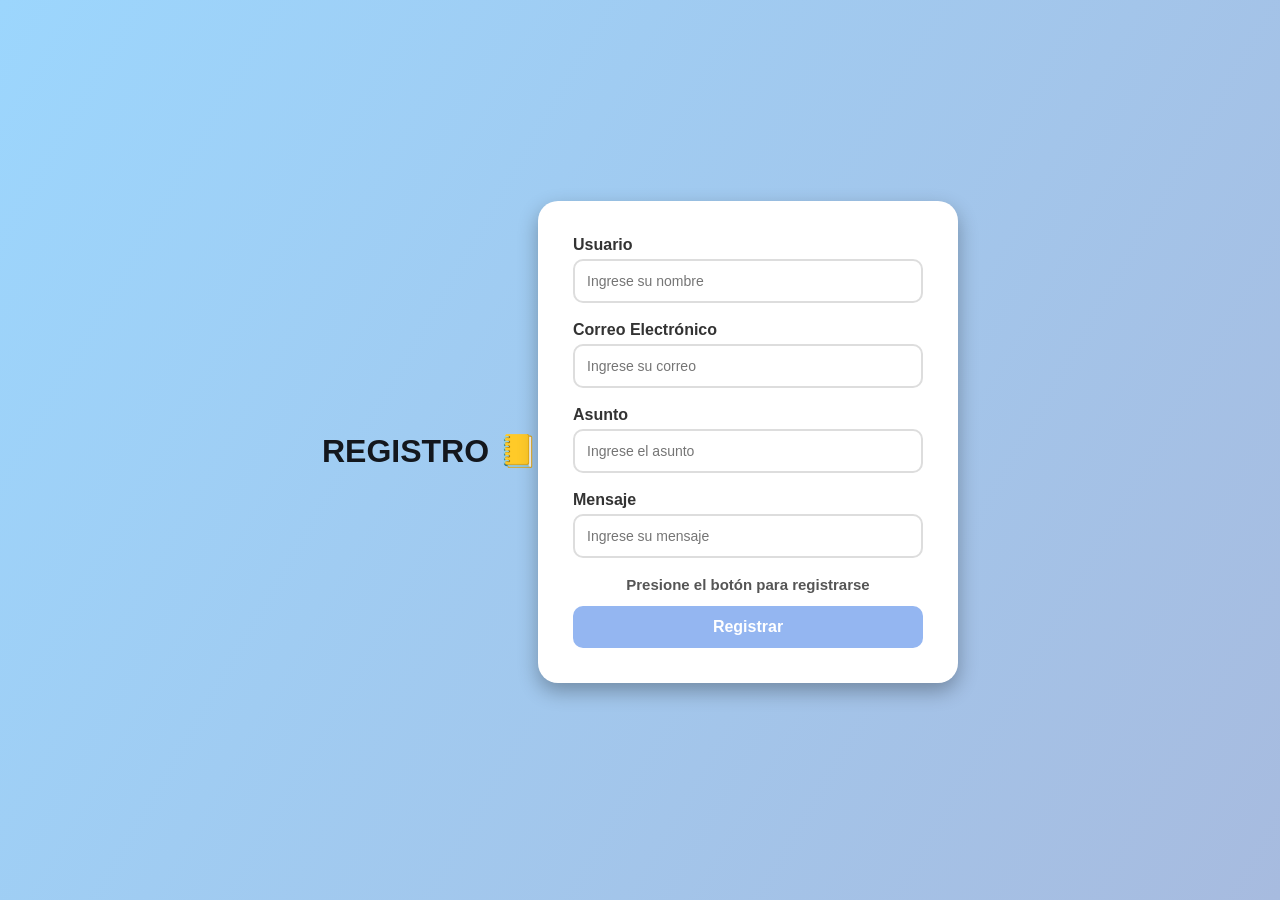
<file: actividad2/index.html>
<link rel="stylesheet" href="estilo.css">

</head>
<body>

<h1>REGISTRO 📒</h1>

<form id="formlogin">

    <div class="grupo">
        <label for="usuario">Usuario</label><br>
        <input type="text" id="usuario" placeholder="Ingrese su nombre">
        <small id="errorUsuario" class="error"></small>
    </div>

    <div class="grupo">
        <label for="correo">Correo Electrónico</label><br>
        <input type="email" id="correo" placeholder="Ingrese su correo">
        <small id="errorCorreo" class="error"></small>
    </div>

    <div class="grupo">
        <label for="asunto">Asunto</label><br>
        <input type="text" id="asunto" placeholder="Ingrese el asunto">
        <small id="errorAsunto" class="error"></small>
    </div>

    <div class="grupo">
        <label for="mensaje">Mensaje</label><br>
        <input type="text" id="mensaje" placeholder="Ingrese su mensaje">
        <small id="errorMensaje" class="error"></small>
    </div>

    <h2>Presione el botón para registrarse</h2>

    <button type="button" onclick="guardar()">
        Registrar
    </button>

</form>

<div id="resultado"></div>

<script src="script2.js"></script>

</body>
</html>
</file>
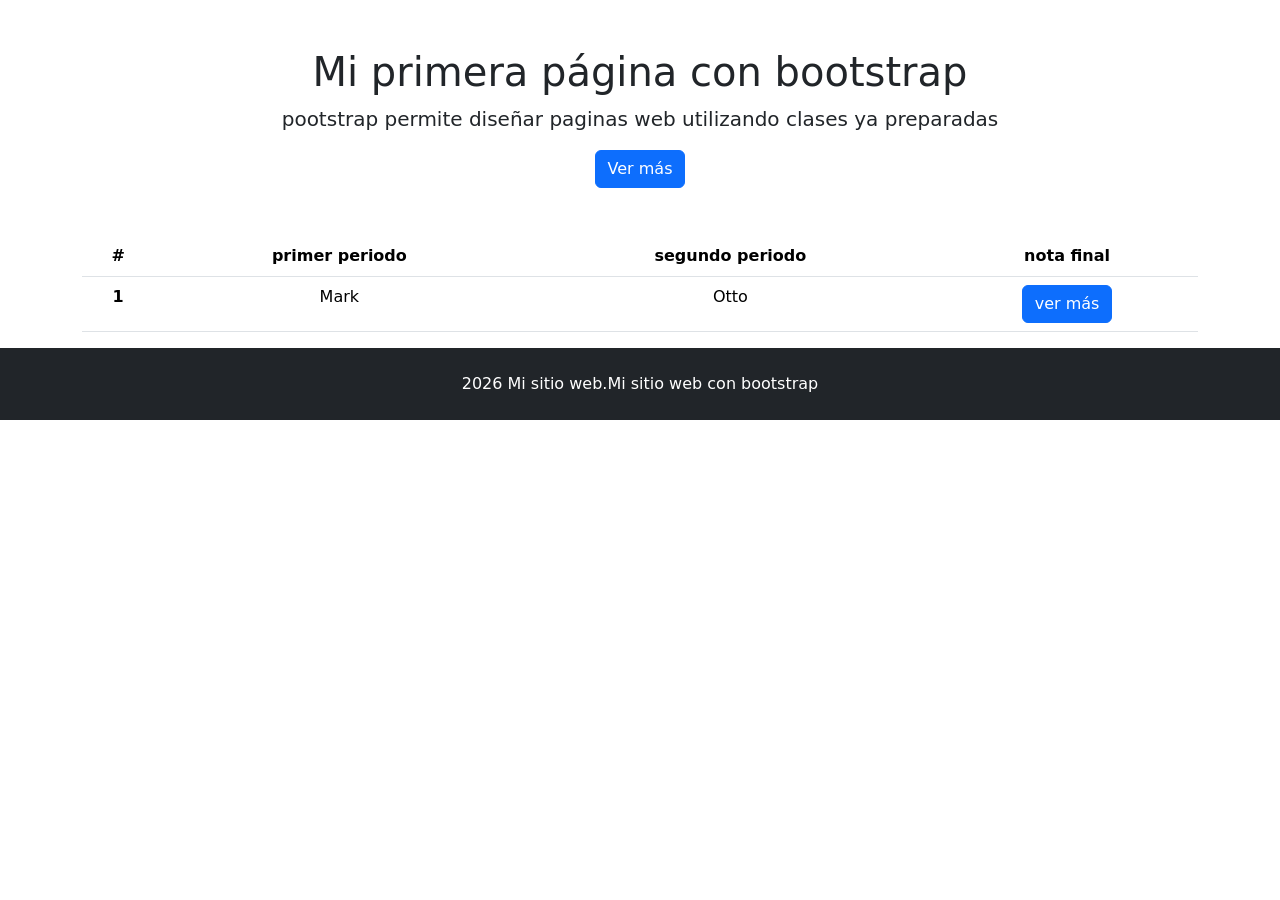
<file: BOOTSTRAP/index.html>
<!DOCTYPE html>
<html lang="en">
<head>
    <meta charset="UTF-8">
    <meta name="viewport" content="width=device-width, initial-scale=1.0">
    <title>Mi primera pagina bootstrap</title>
    <link href="https://cdn.jsdelivr.net/npm/bootstrap@5.3.8/dist/css/bootstrap.min.css" rel="stylesheet" integrity="sha384-sRIl4kxILFvY47J16cr9ZwB07vP4J8+LH7qKQnuqkuIAvNWLzeN8tE5YBujZqJLB" crossorigin="anonymous">

</head>
<body>

    <!--seccion principal -->
    <section class=" container text-center mt-5">
        <h1 cass="text-primary"> Mi primera página con bootstrap</h1>
        <p class="lead">
  pootstrap permite diseñar paginas web utilizando clases ya preparadas
</p>
<button type="button" class="btn btn-primary">Ver más </button>
    </section>
    <section class=" container text-center mt-5">
        <table class="table">
  <thead>
    <tr>
      <th scope="col">#</th>
      <th scope="col">primer periodo  </th>
      <th scope="col">segundo periodo</th>
      <th scope="col">nota final</th>
   
    </tr>
  </thead>
  <tbody>
    <tr>
      <th scope="row">1</th>
      <td>Mark</td>
      <td>Otto</td>
      <td><button type="button" class="btn btn-primary">ver más</button></td>
    </tr>
   
  </tbody>
</table>
        
    </section>

    <script src="https://cdn.jsdelivr.net/npm/bootstrap@5.3.8/dist/js/bootstrap.bundle.min.js" integrity="sha384-FKyoEForCGlyvwx9Hj09JcYn3nv7wiPVlz7YYwJrWVcXK/BmnVDxM+D2scQbITxI" crossorigin="anonymous"></script>

</body>
<footer class="bg-dark text-white pt-4 pb-2">
    <p class="text-center">2026 Mi sitio web.Mi sitio web con bootstrap</p>
    
</footer>
</html>
</file>
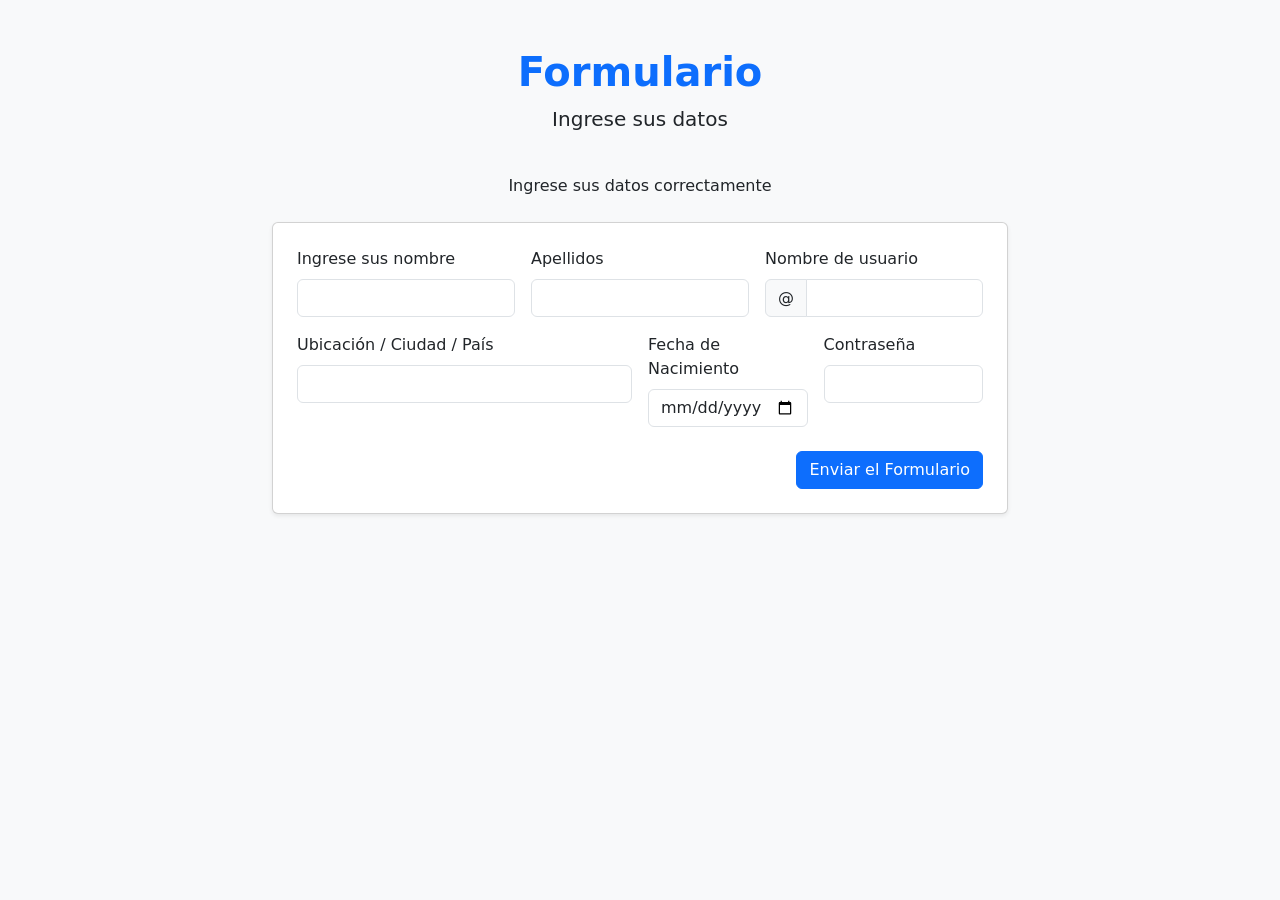
<file: FORMULARIO/index.html>
<!DOCTYPE html>
<html lang="es">
<head>
    <meta charset="UTF-8">
    <meta name="viewport" content="width=device-width, initial-scale=1.0">
    <title>Formulario</title>
    <link href="https://cdn.jsdelivr.net/npm/bootstrap@5.3.3/dist/css/bootstrap.min.css" rel="stylesheet">
</head>
<body class="bg-light">

    <div class="container mt-5">
        
        <section class="text-center mb-4">
            <h1 class="text-primary fw-bold">Formulario</h1>
            <p class="lead"> Ingrese sus datos</p> <br>
            <p> Ingrese sus datos correctamente</p>
        </section>

        <div class="row justify-content-center">
            <div class="col-md-10 col-lg-8">
                
                <div class="card shadow-sm p-4 mb-5 bg-white rounded">
                    
                    <form class="row g-3">
                        <div class="col-md-4">
                            <label for="validationDefault01" class="form-label"> Ingrese sus nombre</label>
                            <input type="text" class="form-control" id="validationDefault01" value="" required>
                        </div>
                        
                        <div class="col-md-4">
                            <label for="validationDefault02" class="form-label">Apellidos</label>
                            <input type="text" class="form-control" id="validationDefault02" value="" required>
                        </div>
                        
                        <div class="col-md-4">
                            <label for="validationDefaultUsername" class="form-label">Nombre de usuario</label>
                            <div class="input-group">
                                <span class="input-group-text" id="inputGroupPrepend2">@</span>
                                <input type="text" class="form-control" id="validationDefaultUsername" aria-describedby="inputGroupPrepend2" required>
                            </div>
                        </div>
                        
                        <div class="col-md-6">
                            <label for="validationDefault03" class="form-label">Ubicación / Ciudad / País</label>
                            <input type="text" class="form-control" id="validationDefault03" required>
                        </div>
                        
                        <div class="col-md-3">
                            <label for="validationCustom04" class="form-label">Fecha de Nacimiento</label>
                            <input type="date" class="form-control" id="validationCustom04" required>
                        </div>
                        
                        <div class="col-md-3">
                      <label for="validationDefault05" class="form-label">Contraseña</label>
             <input type="password" class="form-control" id="validationDefault05" required>
                </div>

                 <div class="col-12 text-end mt-4">
                <button class="btn btn-primary" type="submit">Enviar el Formulario</button>
             </div>
       </form>
        </div>     
        </div>
        </div>
    </div>

    <script src="https://cdn.jsdelivr.net/npm/bootstrap@5.3.3/dist/js/bootstrap.bundle.min.js"></script>
</body>
</html>
</file>
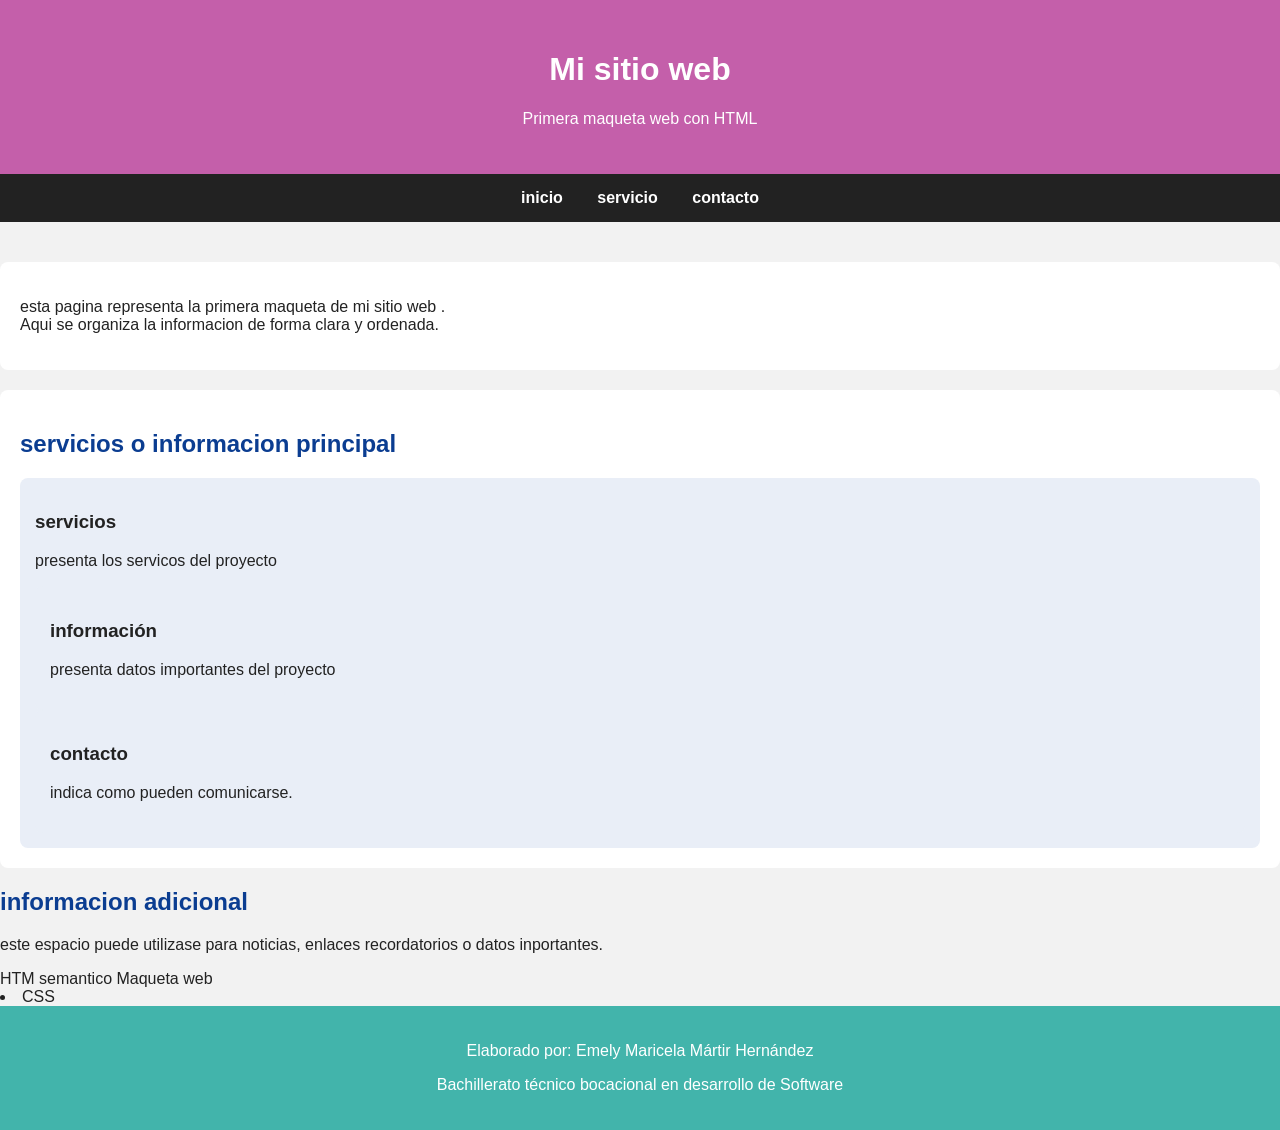
<file: mi sitio web/index.html>
<!DOCTYPE html>
<html lang="en">
<head>
    <meta charset="UTF-8">
    <meta name="viewport" content="width=device-width, initial-scale=1.0">
    <title>Maquetacion de mi sitio web</title>
    <!--vincular el archivo de estilo css-->
    <link rel="stylesheet" href="style.css">
</head>
<body>
  <header class="encabezado">
    <h1> Mi sitio web</h1>
    <p>Primera maqueta web con HTML</p> 
    </header>
<!-- menu de navegacion-->
 <nav class=" menu">
<a href="inicio1.html">inicio</a>
<a href="servicios.html">servicio</a>
<a href="contacto.html">contacto</a>
</nav>
<!--contenedor general de la maquetacion-->
<div class="contenedor"></div>
<main class=" contenido principal">
    <section id="inicio" class="seccion">
        <p>
            esta pagina representa la primera maqueta de mi sitio web .<br> 
            Aqui se organiza la informacion de forma clara y ordenada.<br>
        </p>

    </section>
<section id="servicion " class=" seccion">
    <h2> servicios o informacion principal</h2>
    <!--contenedor principal-->
    <div class=" tarjeta">
        <!-- primera tarjeta-->
        <h3> servicios</h3>
        <p> presenta los servicos del proyecto</p>
    </article>
    <!-- segunda tarjeta-->
     <article class=" tarjeta">
        <h3>información</h3>
        <p> presenta datos importantes del proyecto</p>
     </article>
     <!-- tercera tarjeta-->
      <article class=" tarjeta">
        <h3> contacto</h3>
        <p> indica como pueden comunicarse.</p>
      </article>
    </div>
</section>
</main>
<!-- Barra lateral con información adicional-->
<aside class="barra lateral">
    <h2> informacion adicional</h2>
    <p> este espacio puede utilizase para noticias, enlaces
        recordatorios o datos inportantes.
    </p>

    <lu> HTM semantico</lu>
    <lu> Maqueta web</lu>
    <li>CSS</li>
</aside>
</div>
<!-- pie de pagina-->
 <footer id="contacto" class="pie">
    <p> Elaborado por: Emely Maricela Mártir Hernández</p>
    <p>Bachillerato técnico bocacional en desarrollo de Software</p>
 </footer>
</body>
</body>

</body>
</html>
</file>
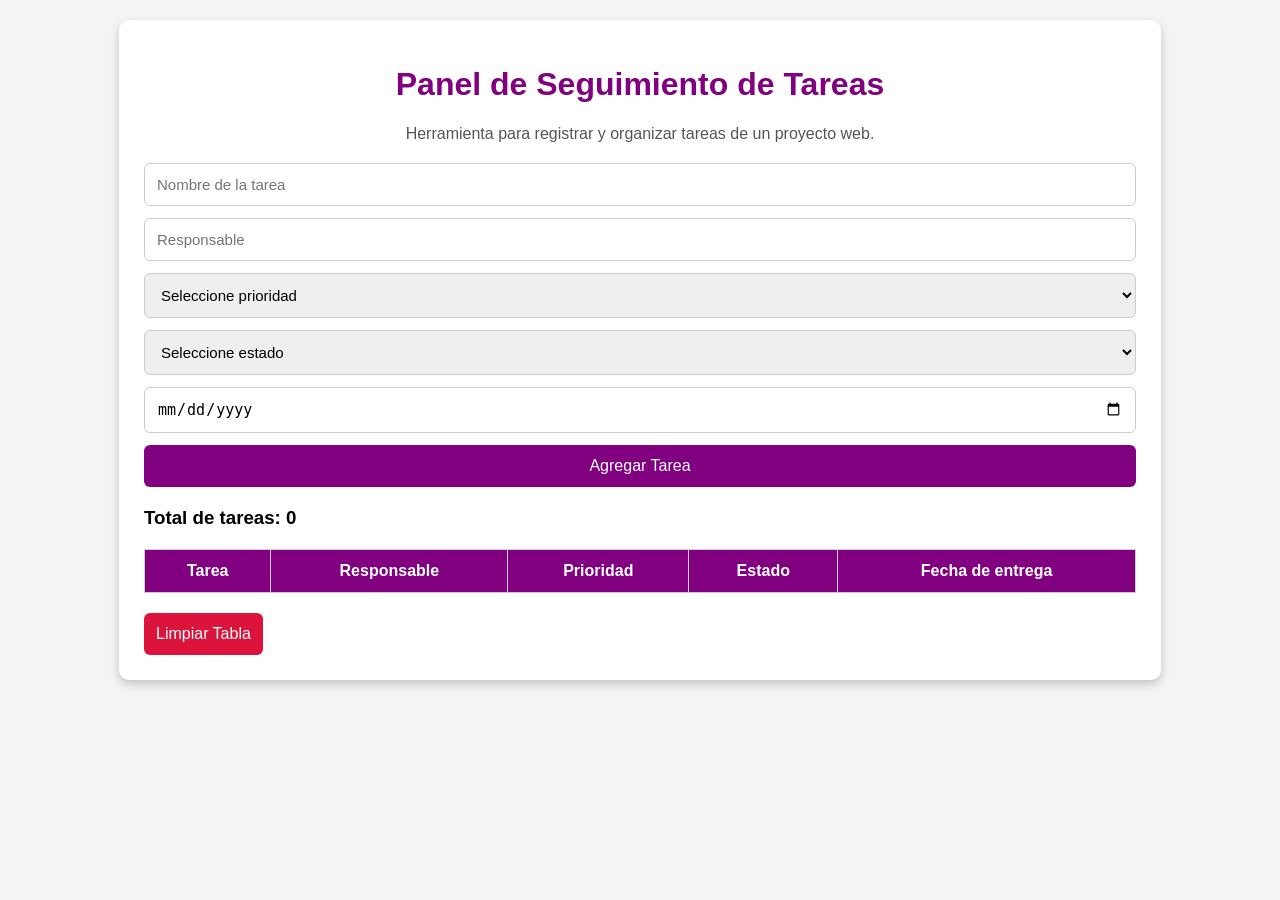
<file: panel_seguimiento.html/index.html>
<head>
    <meta charset="UTF-8">
    <meta name="viewport" content="width=device-width, initial-scale=1.0">

    <title>Panel de Seguimiento de Tareas</title>

    <!-- ENLACE CSS -->
    <link rel="stylesheet" href="estilopanel.css">
</head>

<body>

    <div class="contenedor">

        <h1>Panel de Seguimiento de Tareas</h1>

        <p class="descripcion">
            Herramienta para registrar y organizar tareas de un proyecto web.
        </p>

        <!-- FORMULARIO -->
        <form id="formularioTareas">

            <input type="text" id="tarea" placeholder="Nombre de la tarea">

            <input type="text" id="responsable" placeholder="Responsable">

            <select id="prioridad">
                <option value="">Seleccione prioridad</option>
                <option value="Alta">Alta</option>
                <option value="Media">Media</option>
                <option value="Baja">Baja</option>
            </select>

            <!-- MEJORA -->
            <select id="estado">
                <option value="">Seleccione estado</option>
                <option value="Pendiente">Pendiente</option>
                <option value="En proceso">En proceso</option>
                <option value="Finalizada">Finalizada</option>
            </select>

            <!-- MEJORA -->
            <input type="date" id="fecha">

            <button type="submit">Agregar Tarea</button>

        </form>

        <!-- MENSAJES -->
        <div id="mensaje"></div>

        <!-- CONTADOR -->
        <h3>Total de tareas: <span id="contador">0</span></h3>

        <!-- TABLA -->
        <table>

            <thead>
                <tr>
                    <th>Tarea</th>
                    <th>Responsable</th>
                    <th>Prioridad</th>
                    <th>Estado</th>
                    <th>Fecha de entrega</th>
                </tr>
            </thead>

            <tbody id="listaTareas">

            </tbody>

        </table>

        <!-- BOTON LIMPIAR -->
        <button id="limpiar">Limpiar Tabla</button>

    </div>

    <!-- ENLACE JAVASCRIPT -->
    <script src="scriptpanel.js"></script>

</body>

</html>
</file>
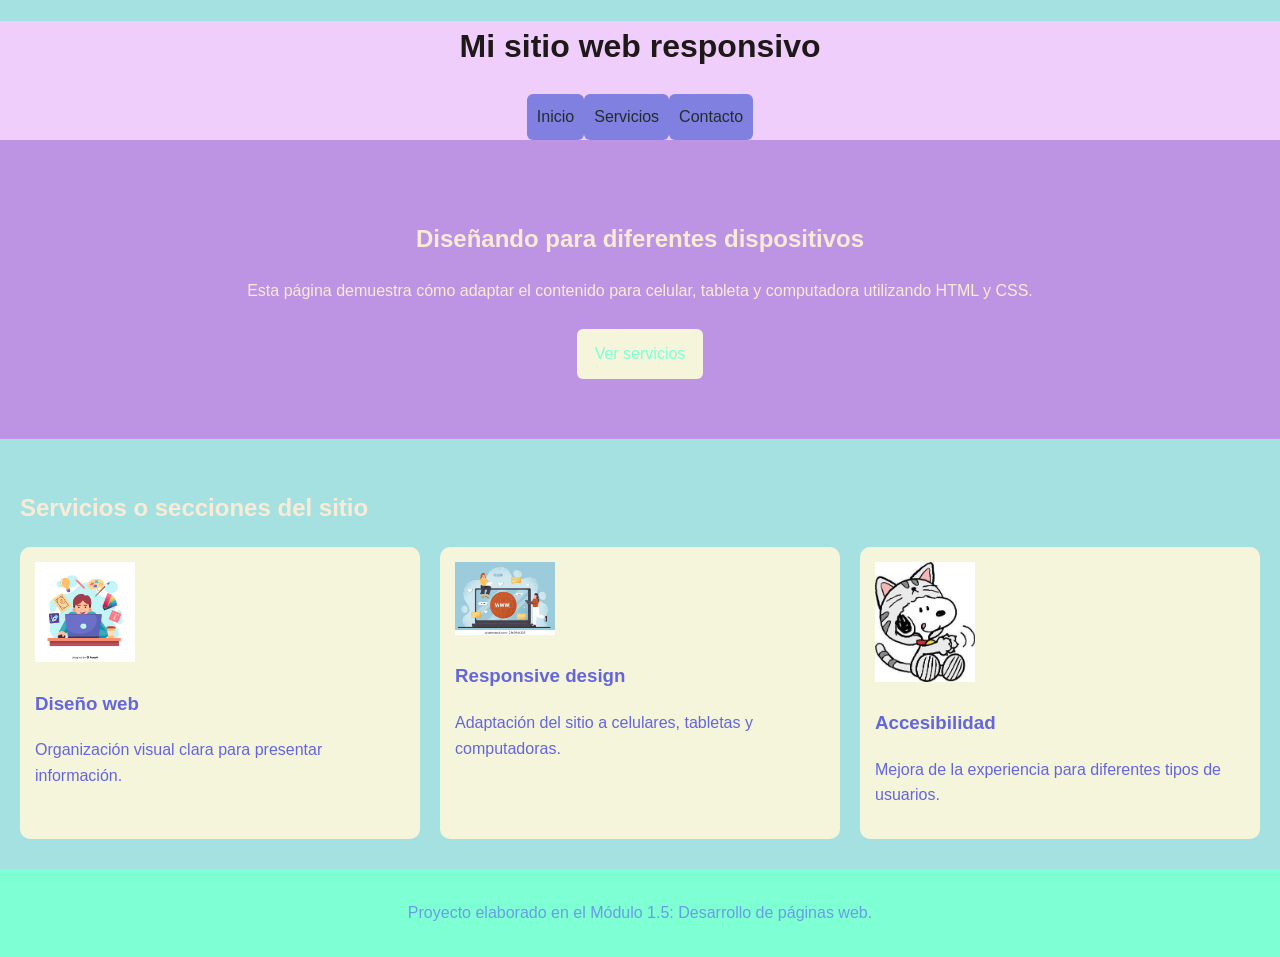
<file: practica-responsive/index.html>
<!DOCTYPE html>
<html lang="es">
<head>
    <meta charset="UTF-8">
    <meta name="viewport" content="width=device-width, initial-scale=1.0">
    <title>Diseño responsivo</title>
    <link rel="stylesheet" href="style.css">
</head>
<body>
    <header class="encabezado">
        <h1>Mi sitio web responsivo</h1>
        <nav aria-label="Navegación principal">
            <a href="#inicio">Inicio</a>
            <a href="#servicios">Servicios</a>
            <a href="#contacto">Contacto</a>
        </nav>
    </header>
    <main>
        <section id="inicio" class="hero">
            <h2>Diseñando para diferentes dispositivos</h2>
            <p>
                Esta página demuestra cómo adaptar el contenido para celular,
                tableta y computadora utilizando HTML y CSS.
            </p>
            <a class="boton" href="#servicios">Ver servicios</a>
        </section>
        <section id="servicios" class="seccion-servicios">
            <h2>Servicios o secciones del sitio</h2>
            <div class="contenedor-tarjetas">
                <article class="tarjeta">
                    <img src="imagen.web.avif" alt="Persona diseñando una página web" >
                    <h3>Diseño web</h3>
                    <p>Organización visual clara para presentar información.</p>
                </article>
                <article class="tarjeta">
                    <img src="img.1 web.webp" alt="Página web vista en diferentes dispositivos">
                    <h3>Responsive design</h3>
                    <p>Adaptación del sitio a celulares, tabletas y computadoras.</p>
                </article>
                <article class="tarjeta">
                    <img src="cat.jpg" alt="Icono relacionado con accesibilidad digital">
                    <h3>Accesibilidad</h3>
                    <p>Mejora de la experiencia para diferentes tipos de usuarios.</p>
                </article>
            </div>
        </section>
    </main>
    <footer id="contacto">
        <p>Proyecto elaborado en el Módulo 1.5: Desarrollo de páginas web.</p>
    </footer>
</body>
</html>
</file>
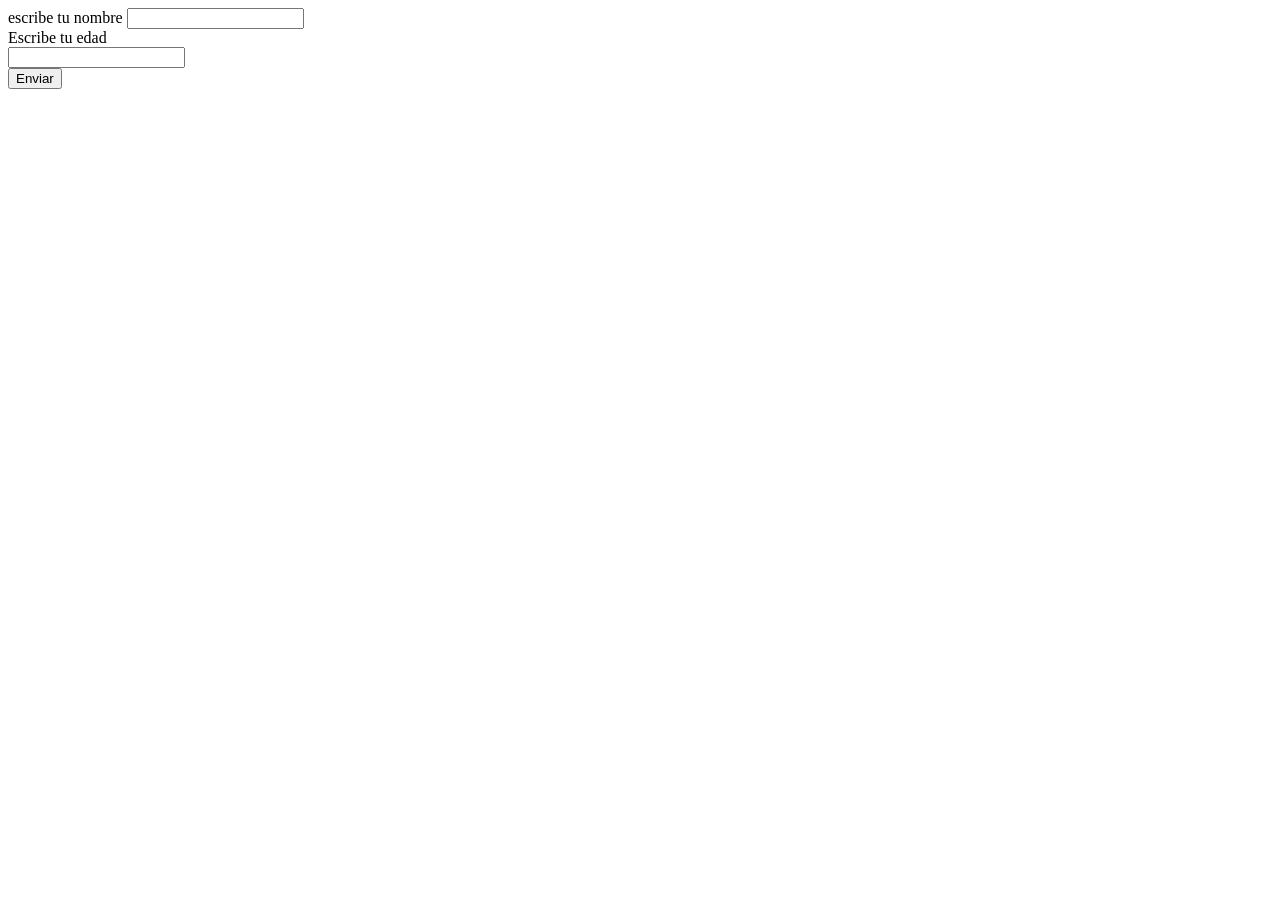
<file: Ejercicio1.html/ejemplo1.html>
<!DOCTYPE html>
<html lang="en">
<head>
    <meta charset="UTF-8">
    <meta name="viewport" content="width=device-width, initial-scale=1.0">
    <title>formulario</title>
</head>
<body>
    <form method="POST">
<Lavel> escribe tu nombre</Lavel>
<input type="text"name="nombre" required > 
<br>
<lavel> Escribe tu edad </lavel> <br>
<input type="number"name="edad" required > 
<br>
<button type="submit"> Enviar</button>

    </form>
</body>
</html>
</file>
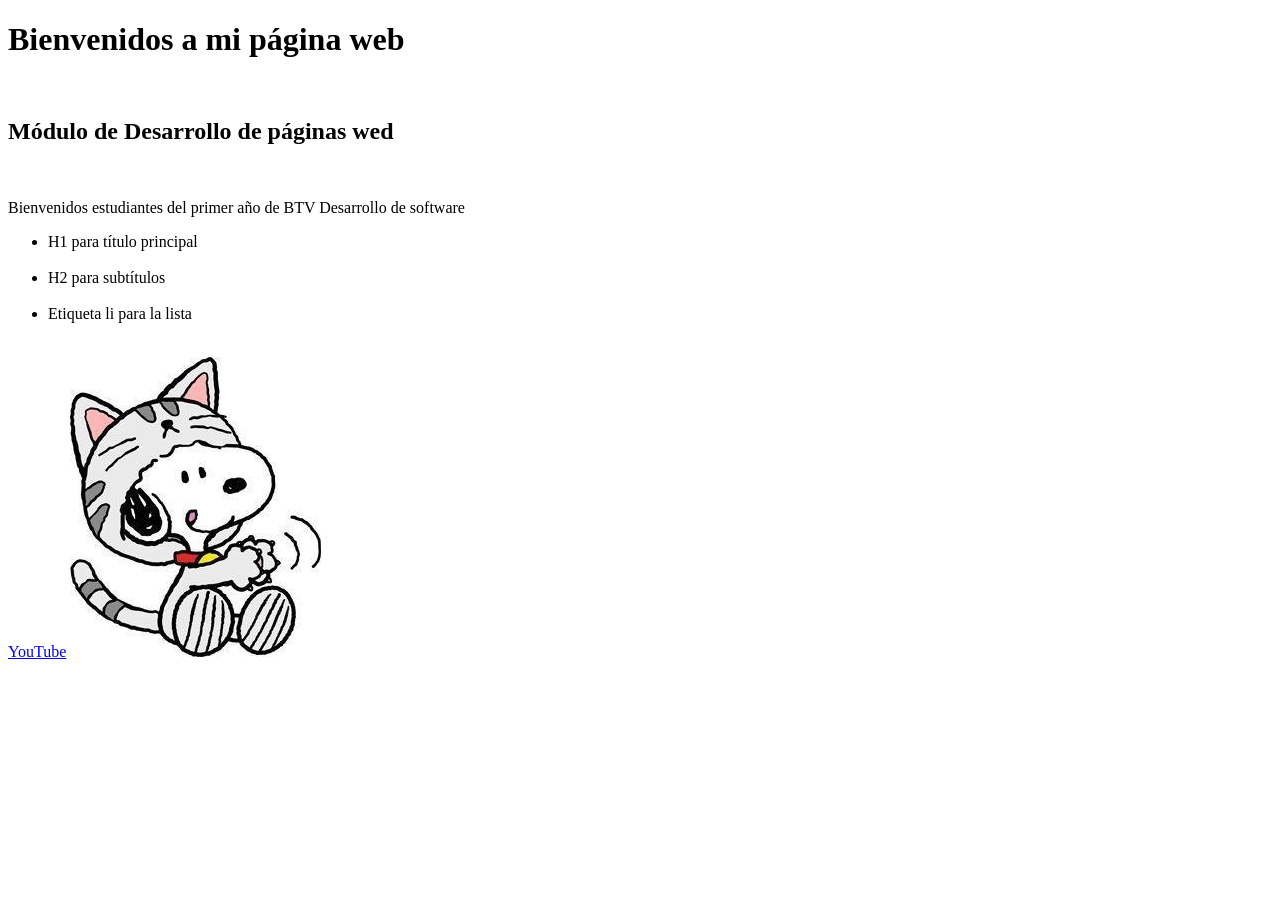
<file: Ejercicio1.html/ejercicio1.html>
<!DOCTYPE html>
<html lang="en">
<head>
    <meta charset="UTF-8">
    <meta name="viewport" content="width=device-width, initial-scale=1.0">
    <!-- Título principal-->
    <title>Módulo 1.3</title>
</head>
<body>
    <!-- Titulo de la pagina web-->
  <h1>Bienvenidos a mi página web</h1><br>
  <h2>Módulo de Desarrollo de páginas wed</h2><br>
  <!--Bienvenida al usuario-->
  <p> Bienvenidos estudiantes del primer año de BTV 
    Desarrollo de software</p>
  <ul>
    <!--Etiquetas para lista-->
    <li> H1 para título principal</li><br>
    <li>H2 para subtítulos</li><br>
    <li>Etiqueta li para la lista</li><br>
  </ul>
  <!--Enlace a youtube-->
 <a href="https://youtube.com">YouTube</a>
  <!--Imagen-->
  <img src="cat.jpg">
</body>
</html>
</file>
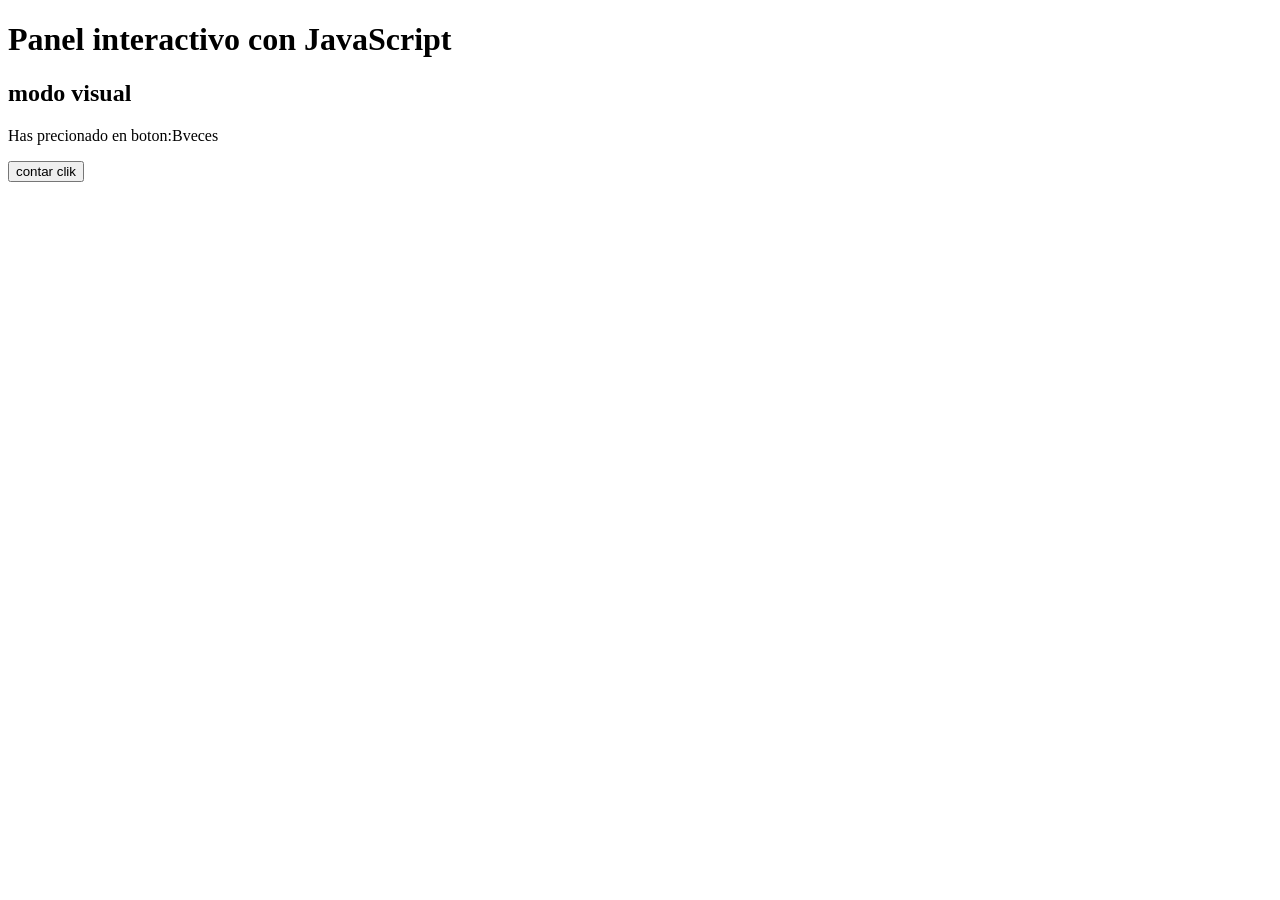
<file: javascript/ejemplo1.html>
<!DOCTYPE html>
<html lang="en">
<head>
    <meta charset="UTF-8">
    <meta name="viewport" content="width=device-width, initial-scale=1.0">
    <title>Document</title>
</head>
<body>
    <header class="encabezado">
        <h1> Panel interactivo con JavaScript</h1>
    </header>
    <main class=" contenedor"> 
        <seccion class="tarjeta"></seccion>
        <h2>modo visual </h2>
        <p>Has precionado en boton:<span id=" contador">B</span>veces
        </p>
        <button id="btnContador"> contar clik</button>
    </main>

</body>

</html>
</file>
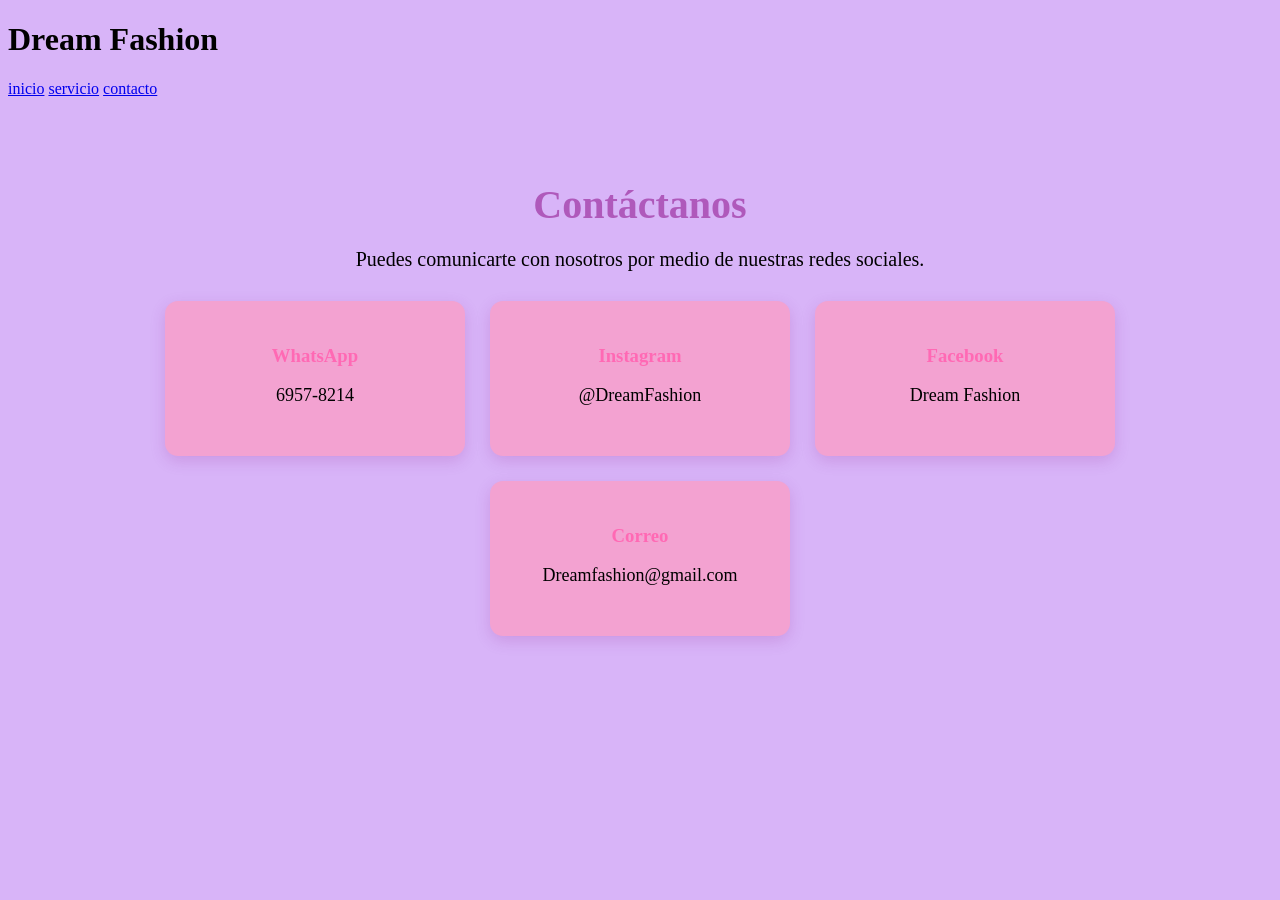
<file: mi sitio web/contacto.html>
<!DOCTYPE html>
<html lang="es">
<head>
    <meta charset="UTF-8">
    <meta name="viewport" content="width=device-width, initial-scale=1.0">

    <title>Contacto</title>

    <link rel="stylesheet" href="stylecontacto.css">

</head>

<body>

    <header>

        <h1>Dream Fashion</h1>

        <nav>
            <a href="inicio1.html">inicio</a>
            <a href="servicios.html">servicio</a>
            <a href="contacto.html">contacto</a>
        </nav>

    </header>

    <section class="contacto">

        <h2>Contáctanos</h2>

        <p>
            Puedes comunicarte con nosotros por medio de nuestras redes sociales.
        </p>

        <div class="contacto-box">

            <div class="info">
                <h3>WhatsApp</h3>
                <p>6957-8214</p>
            </div>

            <div class="info">
                <h3>Instagram</h3>
                <p>@DreamFashion</p>
            </div>

            <div class="info">
                <h3>Facebook</h3>
                <p>Dream Fashion</p>
            </div>

            <div class="info">
                <h3>Correo</h3>
                <p>Dreamfashion@gmail.com</p>
            </div>

        </div>
    </section>

</body>
</html>
</file>
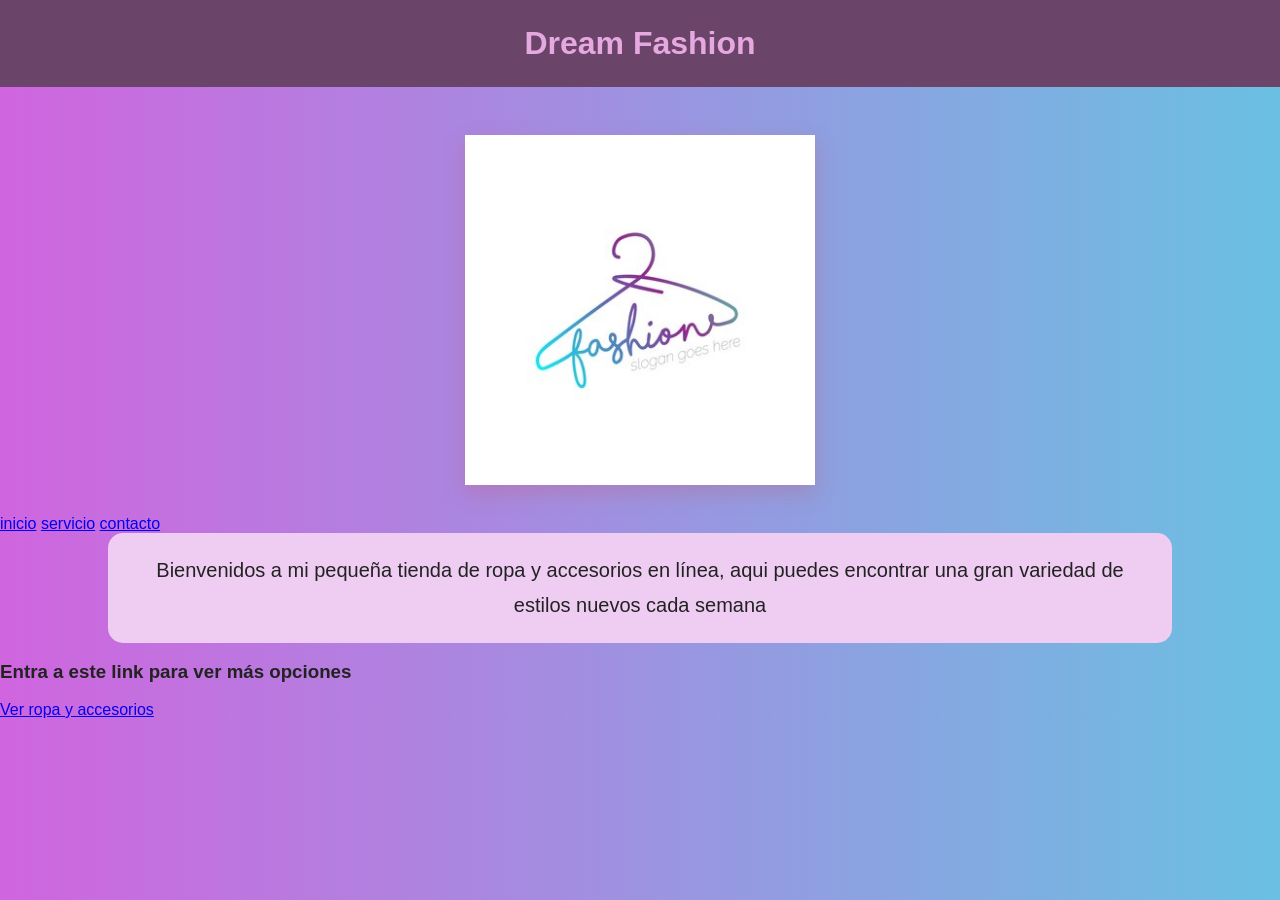
<file: mi sitio web/inicio1.html>
<!DOCTYPE html>
<html lang="en">
<head>
    <meta charset="UTF-8">
    <meta name="viewport" content="width=device-width, initial-scale=1.0">
    <title>Mi tienda </title>
    <link rel="stylesheet" href="styleinicio.css">
</head>
<body>
    <!--titulo-->
    <h1>Dream Fashion</h1><br>
    <img src="fashion.jpg">
    <a href="inicio1"></a>
     <nav>
            <a href="inicio1.html">inicio</a>
            <a href="servicios.html">servicio</a>
            <a href="contacto.html">contacto</a>
        </nav>
    <!--bienvenida al usuario-->
    <p>Bienvenidos a mi pequeña tienda de ropa y accesorios en línea, aqui
        puedes encontrar una gran variedad de estilos nuevos cada semana 
    </p><br>
    <h3> Entra a este link para ver más opciones</h3><br>
<!-- enlace -->
  <a href="https://www.shein.com/" target="_blank">
    Ver ropa y accesorios
</a>
</body>
</html>
</file>
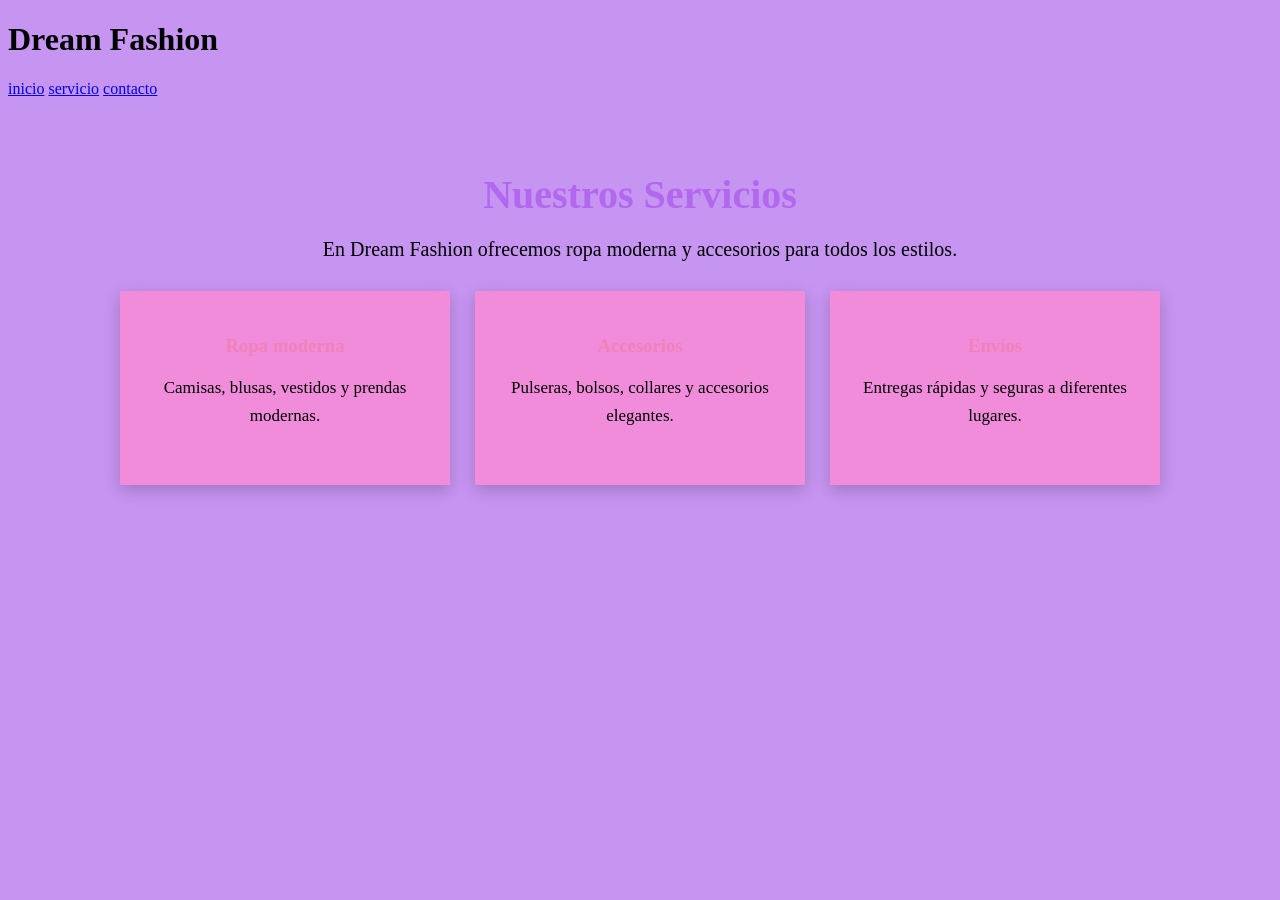
<file: mi sitio web/servicios.html>
<!DOCTYPE html>
<html lang="es">
<head>
    <meta charset="UTF-8">
    <meta name="viewport" content="width=device-width, initial-scale=1.0">

    <title>Servicios</title>

    <link rel="stylesheet" href="styleservicios.css">

</head>

<body>

    <header>

        <h1>Dream Fashion</h1>

        <nav>
            <a href="inicio1.html">inicio</a>
            <a href="servicios.html">servicio</a>
            <a href="contacto.html">contacto</a>
        </nav>

    </header>

    <section class="contenedor">

        <h2>Nuestros Servicios</h2>

        <p>
            En Dream Fashion ofrecemos ropa moderna y accesorios
            para todos los estilos.
        </p>

        <div class="cajas">

            <div class="cuadro">
                <h3>Ropa moderna</h3>
                <p>
                    Camisas, blusas, vestidos y prendas modernas.
                </p>
            </div>

            <div class="cuadro">
                <h3>Accesorios</h3>
                <p>
                    Pulseras, bolsos, collares y accesorios elegantes.
                </p>
            </div>

            <div class="cuadro">
                <h3>Envíos</h3>
                <p>
                    Entregas rápidas y seguras a diferentes lugares.
                </p>
            </div>

        </div>

    </section>

</body>
</html>
</file>
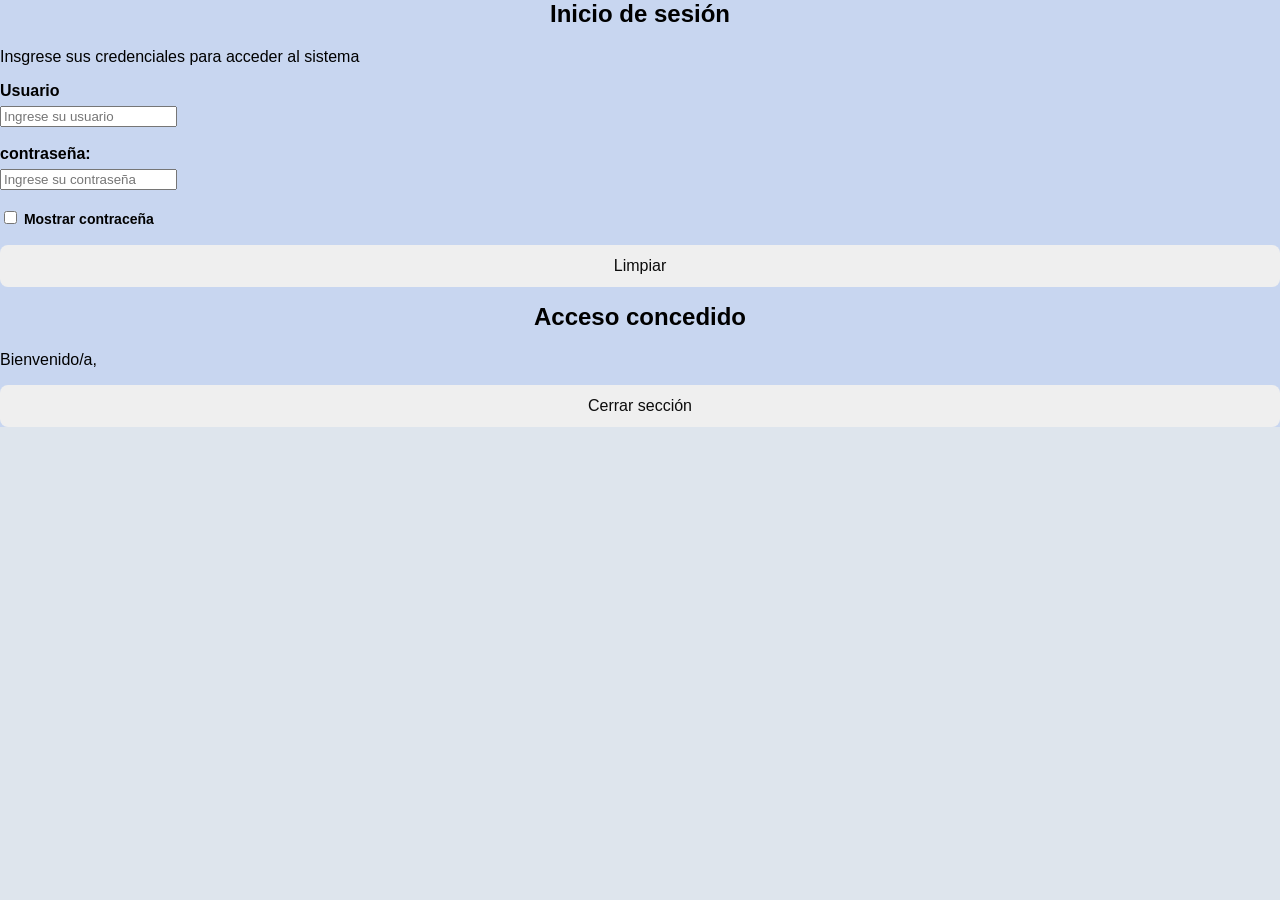
<file: PRACTICA.html/ejecicio.html>
<!DOCTYPE html>
<html lang="en">
<head>
    <meta charset="UTF-8">
    <meta name="viewport" content="width=device-width, initial-scale=1.0">
    <title>Inicio de sesión</title>
    <link rel="stylesheet" href="estilologin.css">

</head>
<body>
    <main class="contenedor">
        <section class="login-crad" id="logincard">
            <h1> Inicio de sesión </h1>
            <p class="descripción">Insgrese sus credenciales para acceder al sistema</p>
            <!--fomulario de acceso-->
            <form id="formLogin">
                <div class="grupo">
                    <label form="text" id=>Usuario</label>
                    <input type="text" id="Ususario" placeholder="Ingrese su usuario">
                    <small id="erroUsuario" class="error"></small>
                </div>
                <div class="grupo">
                    <label form="clave" id=>contraseña:</label>
                    <input type="password" id="clave" placeholder="Ingrese su contraseña">
                    <small id="erroClave" class="error" ></small>
                </div>
                <div class="opciones">
                    <label> 
                        <input type="checkbox" id="mostrarClave">
                        Mostrar contraceña
                    </label>
                </div>
                <button type="submit"> Limpiar</button>
                <p id="mensajeGeneral" class="Mensaje"></p>
            </form>
         </section>
         <!-- Panel que se mostrara si el usuario ingres correctamente-->
          <section class=" panel control" id="panelBienvenida">
            <h2> Acceso concedido</h2>
            <p> Bienvenido/a, <strong id="nombreUsuario"></strong>
            </p>
            <button id="btnCotraseña">Cerrar sección</button>
          </section>
        </main>
    <script src="scriptlogin.js">

    </script>
</body>
</html>
</file>
<file: actividad2/estilo.css>
body{
    margin: 0;
    padding: 0;
    font-family: Arial, Helvetica, sans-serif;
    background: linear-gradient(120deg, #9cd6fd, #a7bbdf);
    height: 100vh;
    display: flex;
    justify-content: center;
    align-items: center;
}

/* Caja principal */
form{
    background: white;
    padding: 35px;
    border-radius: 20px;
    width: 350px;
    box-shadow: 0px 8px 20px rgba(0,0,0,0.3);
}

/* Título */
h1{
    text-align: center;
    color: #13171d;
    margin-bottom: 20px;
}

/* Subtítulo */
h2{
    text-align: center;
    font-size: 15px;
    color: #555;
}

/* Separación */
.grupo{
    margin-bottom: 18px;
}

/* Etiquetas */
label{
    font-weight: bold;
    color: #333;
}

/* Inputs */
input{
    width: 100%;
    padding: 12px;
    margin-top: 5px;
    border: 2px solid #ddd;
    border-radius: 10px;
    outline: none;
    font-size: 14px;
    transition: 0.3s;
}

/* Efecto al seleccionar */
input:focus{
    border-color: #2575fc;
    box-shadow: 0px 0px 8px rgba(37,117,252,0.5);
}

/* Botón */
button{
    width: 100%;
    padding: 12px;
    border: none;
    border-radius: 10px;
    background: #94b6f1;
    color: white;
    font-size: 16px;
    font-weight: bold;
    cursor: pointer;
    transition: 0.3s;
}

/* Hover botón */
button:hover{
    background: #6a11cb;
}

/* Mensajes de error */
.error{
    color: red;
    font-size: 12px;
}
</file>
<file: mi sitio web/style.css>
/* Estilo general de toda la página */
body {
    margin: 0;
    font-family: Arial, sans-serif;
    background-color: #f2f2f2;
    color: #222;
}

/* Encabezado principal */
.encabezado {
    background-color: #c45faa;
    color: white;
    text-align: center;
    padding: 30px;
}

/* Menú de navegación */
.menu {
    background-color: #222;
    text-align: center;
    padding: 15px;
}

/* Enlaces del menú */
.menu a {
    color: white;
    text-decoration: none;
    margin: 0 15px;
    font-weight: bold;
}

/* Efecto al pasar el cursor sobre los enlaces */
.menu a:hover {
    text-decoration: underline;
}

/* Contenedor general de la página */
.contenedor {
    width: 90%;
    margin: 20px auto;
    display: flex;
    gap: 20px;
}

/* Área principal del contenido */
.contenido-principal {
    flex: 3;
}

/* Barra lateral */
.barra-lateral {
    flex: 1;
    background-color: white;
    padding: 20px;
    border-radius: 8px;
}

/* Secciones de contenido */
.seccion {
    background-color: white;
    padding: 20px;
    margin-bottom: 20px;
    border-radius: 8px;
}

/* Contenedor de tarjetas */
.tarjetas {
    display: flex;
    gap: 15px;
}

/* Cada tarjeta individual */
.tarjeta {
    background-color: #e9eef7;
    padding: 15px;
    border-radius: 8px;
    flex: 1;
}

/* Títulos secundarios */
h2 {
    color: #0b3d91;
}

/* Pie de página */
.pie {
    background-color: #42b4ab;
    color: white;
    text-align: center;
    padding: 20px;
}
</file>
<file: panel_seguimiento.html/estilopanel.css>
body{
    font-family: Arial, sans-serif;
    background-color: #f4f4f4;
    margin: 0;
    padding: 20px;
}

.contenedor{
    width: 80%;
    margin: auto;
    background-color: white;
    padding: 25px;
    border-radius: 10px;
    box-shadow: 0px 4px 10px rgba(0,0,0,0.2);
}

h1{
    text-align: center;
    color: purple;
}

.descripcion{
    text-align: center;
    color: #555;
    margin-bottom: 20px;
}

/* FORMULARIO */

form{
    display: flex;
    flex-direction: column;
    gap: 12px;
}

input,
select{
    padding: 12px;
    border-radius: 6px;
    border: 1px solid #ccc;
    font-size: 15px;
}

button{
    padding: 12px;
    background-color: purple;
    color: white;
    border: none;
    border-radius: 6px;
    cursor: pointer;
    font-size: 16px;
}

button:hover{
    background-color: darkviolet;
}

/* MENSAJE */

#mensaje{
    margin-top: 15px;
    text-align: center;
    font-weight: bold;
}

/* CONTADOR */

h3{
    margin-top: 20px;
}

/* TABLA */

table{
    width: 100%;
    border-collapse: collapse;
    margin-top: 20px;
}

thead{
    background-color: purple;
    color: white;
}

th,
td{
    border: 1px solid #ccc;
    padding: 12px;
    text-align: center;
}

tr:nth-child(even){
    background-color: #f9f9f9;
}

/* BOTON LIMPIAR */

#limpiar{
    margin-top: 20px;
    background-color: crimson;
}

#limpiar:hover{
    background-color: darkred;
}
</file>
<file: practica-responsive/style.css>
/* aplica un calculo mas orientado de tamaños*/
*{
     box-sizing:border-box;
}
body{
    margin:0;
    font-family:Arial, helvetica, sans-serif;
    line-height: 1.6;
    background-color: rgb(165, 225, 225);
    color: antiquewhite;
}
/* las imagenes no se salen de su contenedor*/
 img{
     max-width: 100px;
     height: auto ;
     display:blok;

 }
 /* encabezado principal */
 .encabezado{
    background-color: rgb(239, 206, 251);
    color: rgb(30, 24, 24);
    padding: auto;
    text-align: center;
 }
 /* navegacion en columna para celular*/
 nav{
    display: flex;
    flex-direction: column;
    margin-top: 15px;

 }
 /*estilo de enlaces del menu*/
 nav a{
    color: rgb(34, 44, 44);
    text-decoration: none;
    background-color: rgb(128, 128, 224);
    padding: 10px;
    border-radius: 6px;
 }
 /*seccion principal*/
 .hero{
    padding: 30px;
    text-align: center;
    background-color: rgb(189, 148, 228);
 }
 /*boton principal */
 .boton{
    display: inline-block;
    background-color: beige;
    color: aquamarine;
    padding: 12px 18px;
    border-radius: 6px;
    text-decoration: none;
    margin-top: 10px;

 }
 /* seccion de servicios*/
 .seccion-servicios{
    padding: 30px 20px;
 }
 /* contenedor para celular*/
 .contenedor-tarjetas{
    display: flex;
    flex-direction: column;
    gap: 20px;
 }
 /*tarjeta individual*/
 .tarjeta{
    background-color: beige;
    border-radius: 10px;
    padding: 15px;
    box-shadow: 0 2px 8px rdb(0 red, green, blue );
 }
 /* titulo dentro de la targeta*/
 .tarjeta{
    color: rgb(101, 101, 222);

 }
 /* pie de pagina*/
 footer{
    background-color: aquamarine;
    color: rgb(105, 158, 228);
    text-align: center;
    padding: 15px;
 }
 /* estilos para pantallas medianas o grandes*/
 /*cuando la pantalla mida 768 pixeles o mas, las 
 targetas cambiaran a columna o fila */
 
 @media(min-width: 768px){
    /*El menú cambia de columna a fila*/
    nav{
        flex-direction: row;
        justify-content: center;
    }
    /* La sección principal gana más espacio*/
    .hero{
        padding: 60px 80px;
    }
    /* Las tarjetas cambian de columna a fila*/
    .contenedor-tarjetas{
        flex-direction: row;
    }
    /* Cada tarjeta ocupe el mismo espacio*/
    .tarjeta{
        flex:1;
    }
}
</file>
<file: mi sitio web/stylecontacto.css>
/* CONTACTOS */

.contacto{
    text-align: center;
    padding: 50px;
}

.contacto h2{
    font-size: 40px;
    margin-bottom: 20px;
    color: #af59bb;
}

.contacto p{
    font-size: 20px;
    margin-bottom: 25px;
}

.contacto-box{
    display: flex;
    justify-content: center;
    gap: 25px;
    flex-wrap: wrap;
    margin-top: 30px;
}

.info{
    background: rgb(243, 162, 209);
    width: 250px;
    padding: 25px;
    border-radius: 13px;
    box-shadow: 0px 5px 15px rgba(150, 41, 150, 0.2);
    transition: 0.3s;
}

.info:hover{
    transform: scale(1.05);
}

.info h3{
    color: #ff69b4;
    margin-bottom: 15px;
}

.info p{
    font-size: 18px;
}


body{
    background-color: #d8b4f8;
}
</file>
<file: mi sitio web/styleinicio.css>
*{
    margin: 0;
    padding: 0;
}

body{
    background: linear-gradient(to right, #d065df, #6ac0e2);
    font-family: Arial, sans-serif;
    color: #222;
}

/* TITULO */

h1{
    background: rgb(107, 68, 105);
    color: rgb(230, 168, 224);
    text-align: center;
    padding: 25px;
}

/* IMAGEN */

img{
    display: block;
    margin: 30px auto;
    width: 350px;
    box-shadow: 0px 8px 20px rgba(194, 80, 80, 0.25);
    transition: transform 0.4s;
}

img:hover{
    transform: scale(1.05);
}

/* PARRAFOS */

p{
    width: 80%;
    margin: auto;
    text-align: center;
    font-size: 20px;
    line-height: 35px;
    padding: 20px;
    background: rgb(239, 205, 243);
    border-radius: 15px;
}

/* SUBTITULO */
</file>
<file: mi sitio web/styleservicios.css>
/* SERVICIOS */

.contenedor{
    text-align: center;
    padding: 40px;
}

.contenedor h2{
    font-size: 40px;
    margin-bottom: 20px;
    color: #b167ee;
}

.contenedor p{
    font-size: 20px;
    margin-bottom: 30px;
}

.cajas{
    display: flex;
    justify-content: center;
    gap: 25px;
    margin-top: 30px;
}

.cuadro{
    background: rgb(240, 140, 218);
    width: 280px;
    padding: 25px;
    box-shadow: 0px 5px 15px rgba(0,0,0,0.2);
    transition: 0.3s;
}



.cuadro h3{
    margin-bottom: 15px;
    color: #f082b9;
}

.cuadro p{
    font-size: 17px;
    line-height: 28px;
}

body{
    background-color: #c694f1;
}
</file>
<file: PRACTICA.html/estilologin.css>
/*Diseño general del cuerpo de la página*/

body{
    margin: 0;
    font-family: Arial,sans-serif;
    background: #dee5ed;
    color: #1f1f1f;
}

/*Contenedor principal central*/
.contenedor{
margin: 0;
font-family: Arial, sans-serif;
background: rgb(200, 214, 240);
color: black;
}

/*Tarjeta de Login y panel de bienvenida*/
.login-card{
    background: #dee5ed;
    padding: 30px;
    border-radius: 14px;
    box-shadow: o 40px 18px rgb(169, 169, 247);
}
h1, h2{
    text-align: center;
        margin-top: 0;
}

/*texto descriptivo*/
.descripcion{
    text-align: center;
    margin-bottom: 25px;
    color: #1f1f1f;

}

/*Grupode cada campo*/
.grupo{
    margin-bottom: 18px;

}

/*Etiquetas*/
label{
    display: block;
    font-weight: bold;
    margin-bottom: 6px;

}

/*Campos de entrada*/
.imput[tupe="text"],
.imput[tupe="password"]{
width: 100;
padding: 11px;
border: 1px;
border-radius: 8px;
font-size: 15px;
}

/*Selector al seleccionar un campo*/
.imput.focus{
    outline: none;
    border-color: #1f1f1f;
}

/* Opciones del formulario*/
.opciones{
    margin-bottom: 18px;
    font-size: 14px;
}

/*Cheskbox */
.opciones-imput{
    margin-right: 6px;
}

/* Boones*/
button{
    width: 100%;
    padding: 12px;
    border: none;
    border-radius: 8px;
    color: rgb(12, 12, 12);
    font-size: 16px;
    cursor: pointer;
    
}
/*Efecto hover del botón*/
button.hover{
    background: cornsilk;
}

/* error*/
.error{
    display: block;
    color: darkred;
    font-size: 13px;
    margin-top: 5px;
}

/*Mensaje general*/
.mensaje{
    text-align: center;
    font-weight: bold;
    margin-top: 15px;
}

/*Campo correcto */
.correcto{
    border-color: #1f1f1f;
}

/*Campo incorrecto+/
.incorrecto{
    border-color: red;
}

/*Ocultar elementos */
.ocultor{
    display: none;
}

/**/
*{
    box-sizing: border-box;
}
</file>
